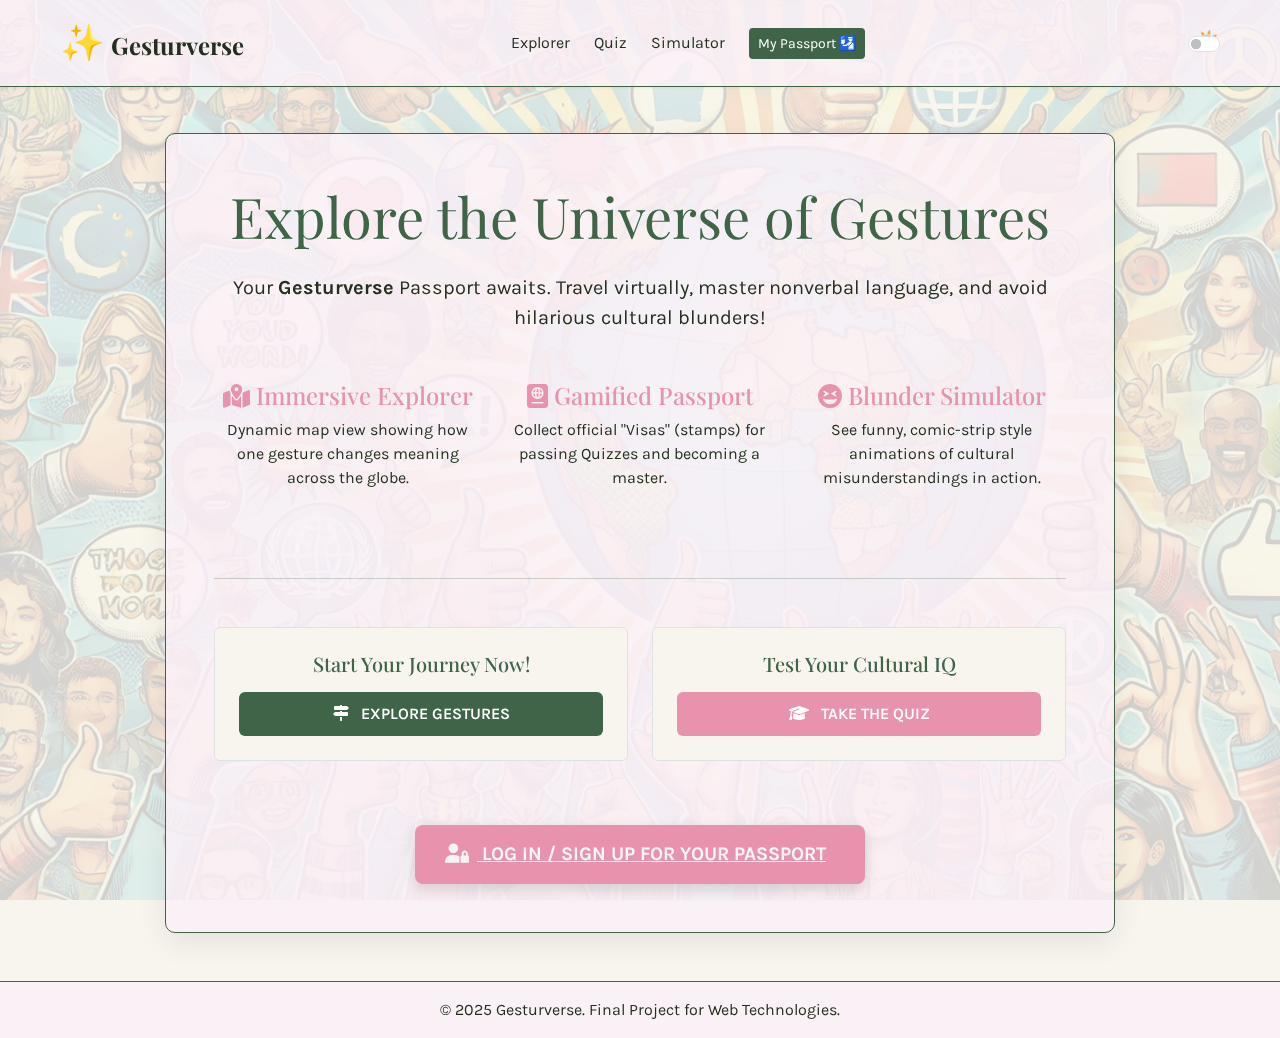
<file: index.html>
<!DOCTYPE html>
<html lang="en">
<head>
    <meta charset="UTF-8">
    <meta name="viewport" content="width=device-width, initial-scale=1.0">
    <title>Gesturverse | Home - The Universe of Gestures</title>
    <link href="https://fonts.googleapis.com/css2?family=Playfair+Display:wght@400;700&family=Karla:wght@400;500;700&display=swap" rel="stylesheet">
    <link href="https://cdn.jsdelivr.net/npm/bootstrap@5.3.3/dist/css/bootstrap.min.css" rel="stylesheet">
    <link rel="stylesheet" href="https://cdnjs.cloudflare.com/ajax/libs/font-awesome/6.5.2/css/all.min.css">
    <link href="main.css" rel="stylesheet"> 
    <link href="homepage.css" rel="stylesheet"> 
    <script src="theme.js" defer></script>
</head>
<body>
    <header class="site-title-bar w-100">
        <nav class="container-fluid">
            <div class="d-flex justify-content-between align-items-center py-3 px-3 px-md-5">
                <a class="fs-4 fw-bold text-decoration-none" href="/web-final/index.html">
                    <span style="color: var(--color-primary); font-size: 1.5em;">✨</span> <span style="font-family: var(--font-header);">Gesturverse</span>
                </a>
                
                <div class="d-none d-md-flex align-items-center">
                    <a class="me-4" href="explorer/explorer.html">Explorer</a>
                    <a class="me-4" href="simulator-quiz/quiz.html">Quiz</a>
                    <a class="me-4" href="simulator-quiz/simulator.html">Simulator</a>
                    <a class="me-4 btn btn-sm" style="background-color: var(--color-secondary); color: white;" href="passport/passport.html">My Passport 🛂</a>
                </div>

                <div class="form-check form-switch d-flex align-items-center">
                    <span id="modeIcon" class="me-2 fs-5" style="color: var(--color-secondary);">☀️</span>
                    <input class="form-check-input" type="checkbox" role="switch" id="darkModeToggle">
                </div>
            </div>
        </nav>
    </header>
    
    <main class="container my-5">
        <div class="main-content p-5 mx-auto" style="max-width: 950px;">
            
            <h1 class="display-4 mb-4 text-center">
                Explore the Universe of Gestures
            </h1>
            
            <p class="fs-5 mb-5 text-center">
                Your <strong>Gesturverse</strong> Passport awaits. Travel virtually, master nonverbal language, and avoid hilarious cultural blunders!
            </p>
            
            <section class="row text-center mb-5">
                <div class="col-md-4 mb-4">
                    <h3 class="h4" style="color: var(--color-primary);"><i class="fa-solid fa-map-location-dot"></i> Immersive Explorer</h3>
                    <p class="text-sm">Dynamic map view showing how one gesture changes meaning across the globe.</p>
                </div>
                <div class="col-md-4 mb-4">
                    <h3 class="h4" style="color: var(--color-primary);"><i class="fa-solid fa-passport"></i> Gamified Passport</h3>
                    <p class="text-sm">Collect official "Visas" (stamps) for passing Quizzes and becoming a master.</p>
                </div>
                <div class="col-md-4 mb-4">
                    <h3 class="h4" style="color: var(--color-primary);"><i class="fa-solid fa-face-grin-squint"></i> Blunder Simulator</h3>
                    <p class="text-sm">See funny, comic-strip style animations of cultural misunderstandings in action.</p>
                </div>
            </section>

            <hr style="border-color: var(--color-border);" class="my-5">

            <div class="row justify-content-center text-center g-4">
                <div class="col-md-6">
                    <div class="p-4 border rounded" style="background-color: var(--color-bg);">
                        <h2 class="h5" style="color: var(--color-secondary);">Start Your Journey Now!</h2>
                        <a href="explorer/explorer.html" class="btn-cta-small w-100 mt-2">
                            <i class="fa-solid fa-signs-post me-2"></i> EXPLORE GESTURES
                        </a>
                    </div>
                </div>
                <div class="col-md-6">
                    <div class="p-4 border rounded" style="background-color: var(--color-bg);">
                        <h2 class="h5" style="color: var(--color-secondary);">Test Your Cultural IQ</h2>
                        <a href="simulator-quiz/quiz.html" class="btn-cta-small w-100 mt-2" style="background-color: var(--color-primary);">
                            <i class="fa-solid fa-graduation-cap me-2"></i> TAKE THE QUIZ
                        </a>
                    </div>
                </div>
            </div>
            
            <div id="cta-frame" class="mt-5 pt-3">
                <a href="passport/sign.html" id="startButton" class="btn-cta-giant">
                    <i class="fa-solid fa-user-lock me-2"></i> Log In / Sign Up for your Passport
                </a>
            </div>

        </div>
    </main>
    <footer class="text-center p-3 mt-auto">
        <p class="text-sm m-0">© 2025 Gesturverse. Final Project for Web Technologies.</p>
    </footer>

    <script src="https://cdn.jsdelivr.net/npm/bootstrap@5.3.3/dist/js/bootstrap.bundle.min.js"></script>
</body>
</html>
</file>
<file: main.css>
@import url('https://fonts.googleapis.com/css2?family=Playfair+Display:wght@400;700&family=Karla:wght@400;500;700&display=swap');

:root {
    /*light mode*/
    --color-primary: #e893ad;  
    --color-secondary: #3f6448;
    --color-bg: #F7F5EE;
    --color-text: #232f1f;
    --color-border: #426242;
    --color-card-bg: #faf0f8cd;
    
    --font-header: 'Playfair Display', serif; 
    --font-body: 'Karla', sans-serif;         
}

[data-theme='dark'] {
    /*dark mode*/
    --color-primary: #FFB3C1;  
    --color-secondary: #f79fd4; 
    --color-bg: #2b412b; 
    --color-text: #fde4f4;
    --color-border: #ad7bae;
    --color-card-bg: #4f7556e0; 
}

body {
    font-family: var(--font-body);
    background-color: var(--color-bg);
    color: var(--color-text);
    min-height: 100vh;
    transition: background-color 0.5s, color 0.5s;
    overflow-x: hidden;
    padding-top: 65px; 
    display: flex;
    flex-direction: column;
}

h1, h2, h3 {
    font-family: var(--font-header);
    color: var(--color-secondary);
    font-weight: 700;
}

.site-title-bar {
    background-color: var(--color-card-bg);
    border-bottom: 1px solid var(--color-border);
    box-shadow: 0 1px 3px rgba(0, 0, 0, 0.05);
    z-index: 1000;
    position: fixed; 
    top: 0;
    left: 0;
    transition: background-color 0.5s, color 0.5s;
}
.site-title-bar a {
    color: var(--color-text);
    text-decoration: none;
    transition: color 0.3s;
}
.site-title-bar a:hover {
    color: var(--color-primary);
}


.main-content {
    background-color: var(--color-card-bg);
    border: 1px solid var(--color-border);
    border-radius: 10px; 
    box-shadow: 0 10px 30px rgba(0, 0, 0, 0.08); 
    transition: background-color 0.5s;
    flex-grow: 1;
}

.btn-cta-giant {
    background: var(--color-primary); 
    color: rgb(245, 245, 245); 
    transition: all 0.3s ease;

}

.btn-cta-giant:hover {
    background: color-mix(in srgb, var(--color-primary) 90%, #000); 
    transform: translateY(-2px);
    box-shadow: 0 8px 20px rgba(0, 0, 0, 0.2);
}
.btn-cta-small {
    background: var(--color-secondary);
    color: white;
    padding: 10px 20px;
    border-radius: 6px;
    text-decoration: none;
    font-weight: 600;
    display: inline-block;
    transition: background-color 0.3s;
}
.btn-cta-small:hover {
    background: color-mix(in srgb, var(--color-secondary) 90%, #000); 
}


footer {
    border-top: 1px solid var(--color-border);
    background-color: var(--color-card-bg);
    transition: background-color 0.5s;
}

@media (max-width: 768px) {
    .main-content {
        padding: 30px 15px;
    }
    .d-md-flex { 
        display: none !important;
    }
}
body::before {
    content: '';
    background-image: url('bg.webp'); 
    opacity: 0.15; 
    position: fixed; 
    top: 0;
    left: 0;
    width: 100%;
    height: 100%;
    z-index: -1; 
    background-size: cover; 
    background-repeat: no-repeat;
    background-attachment: fixed;
}

[data-theme="dark"] .simulator-section {
    background-color: var(--color-card-bg);
    opacity: 1;
    border-color: var(--color-primary);
    box-shadow: 8px 8px 0 var(--color-secondary), 0 0 20px rgba(0, 0, 0, 0.4);
}
</file>
<file: homepage.css>
.main-content {
    margin-top: 20px; 
    padding: 60px 40px;
    max-width: 900px;
    margin-left: auto;
    margin-right: auto;
}

.info-card {
    border: 1px solid var(--color-border);
    transition: background-color 0.5s;
    box-shadow: 0 4px 10px rgba(0, 0, 0, 0.05);
}

.btn-cta-giant {
    display: block;
    width: 100%;
    max-width: 450px;
    margin: 0 auto;
    border: none;
    border-radius: 8px; 
    padding: 15px 30px;
    font-size: 1.2rem; 
    font-weight: 700;
    font-family: var(--font-body); 
    text-transform: uppercase;
    box-shadow: 0 5px 15px rgba(0, 0, 0, 0.15); 
}

.btn-cta-giant:hover {
    background: color-mix(in srgb, var(--color-primary) 90%, #000); 
    transform: translateY(-2px);
    box-shadow: 0 8px 20px rgba(0, 0, 0, 0.2);
}

@media (max-width: 768px) {
    .main-content {
        padding: 30px 15px;
    }
}
</file>
